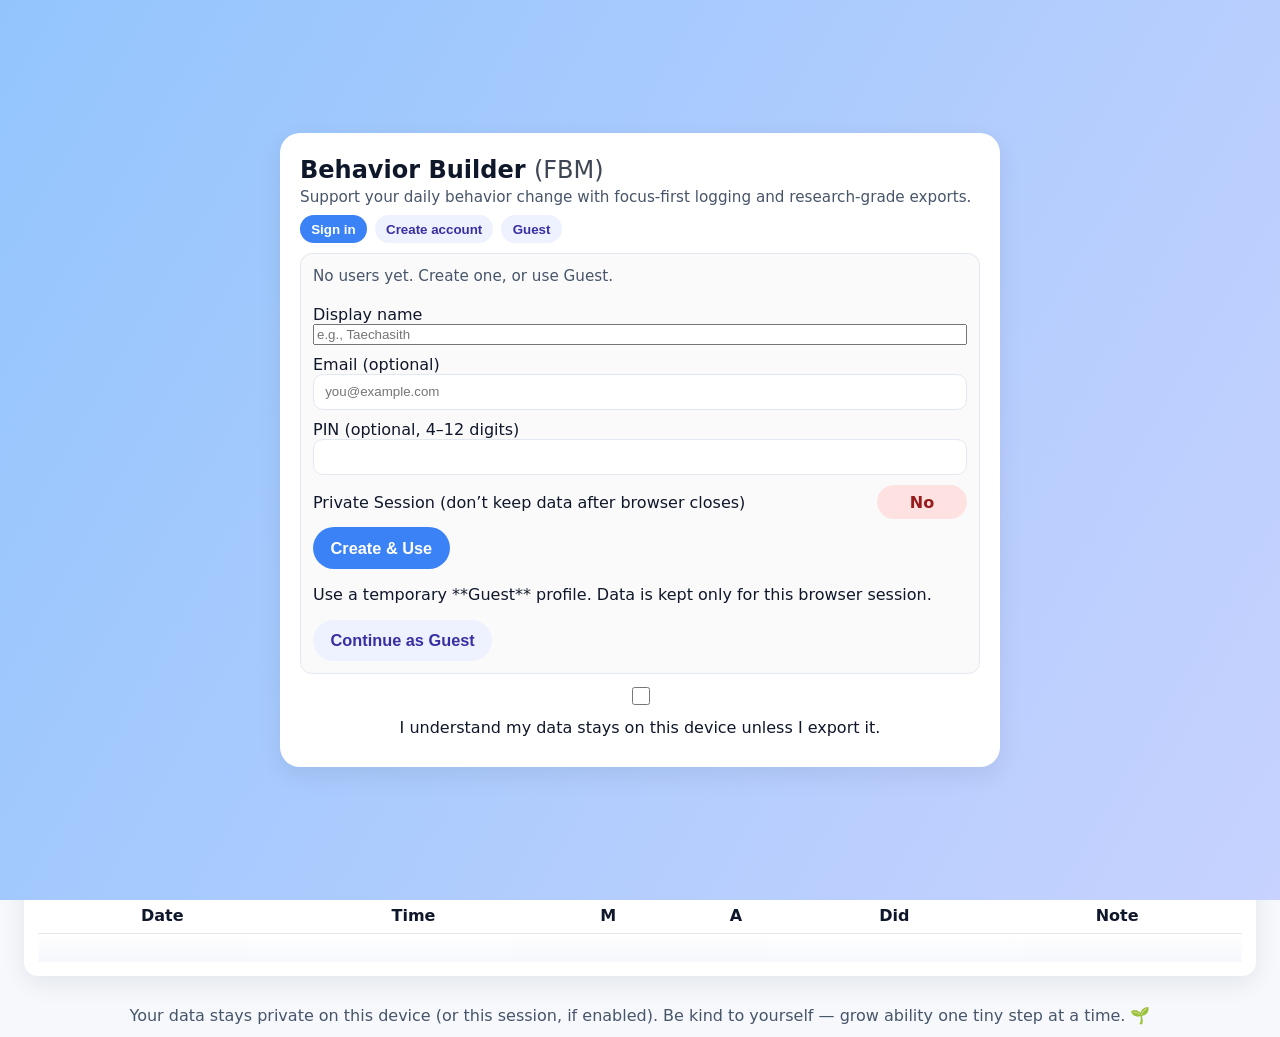
<file: index.html>
<!DOCTYPE html>
<html lang="en">
<head>
  <meta charset="utf-8" />
  <meta name="viewport" content="width=device-width,initial-scale=1" />
  <title>Behavior Builder (FBM)</title>
  <link rel="stylesheet" href="style.css" />
</head>
<body>
  <!-- ===== Welcome / Login (full screen) ===== -->
  <section id="welcomeScreen" class="welcome">
    <div class="welcome-card">
      <h1>Behavior Builder <span class="subtle">(FBM)</span></h1>
      <p class="muted">Support your daily behavior change with focus-first logging and research-grade exports.</p>

      <div class="tabs">
        <button class="tab active" data-tab="signin">Sign in</button>
        <button class="tab" data-tab="create">Create account</button>
        <button class="tab" data-tab="guest">Guest</button>
      </div>

      <div class="tab-panels">
        <!-- Sign in -->
        <div class="tab-panel" data-panel="signin" style="display:block">
          <div id="accountList" class="account-list"></div>
        </div>

        <!-- Create -->
        <div class="tab-panel" data-panel="create">
          <label class="field"><span>Display name</span><input id="newUserName" placeholder="e.g., Taechasith" /></label>
          <label class="field"><span>Email (optional)</span><input id="newUserEmail" type="email" placeholder="you@example.com" /></label>
          <label class="field"><span>PIN (optional, 4–12 digits)</span><input id="newUserPin" type="password" inputmode="numeric" /></label>
          <div class="toggle-row">
            <span>Private Session (don’t keep data after browser closes)</span>
            <div id="createPrivateToggle" class="toggle off" tabindex="0" aria-pressed="false">No</div>
          </div>
          <button id="createUserBtn" class="btn primary big">Create & Use</button>
        </div>

        <!-- Guest -->
        <div class="tab-panel" data-panel="guest">
          <p>Use a temporary **Guest** profile. Data is kept only for this browser session.</p>
          <button id="useGuestBtn" class="btn ghost big">Continue as Guest</button>
        </div>
      </div>

      <div class="welcome-consent">
        <label class="field checkbox">
          <input id="consentChk" type="checkbox" /> I understand my data stays on this device unless I export it.
        </label>
      </div>
    </div>
  </section>

  <!-- ===== App header ===== -->
  <header class="app-header">
    <div class="title-wrap">
      <h1>Behavior Builder <span class="subtle">(FBM)</span></h1>
      <div id="today" class="today"></div>
    </div>
    <div class="header-actions">
      <span id="currentUserBadge" class="badge">User: —</span>
      <button id="openSettingsBtn" class="btn ghost">⚙️ Settings</button>
      <button id="switchUserBtn" class="btn ghost">👤 Switch</button>
      <button id="exportOptionsBtn" class="btn ghost">📤 Export</button>
      <button id="importBtn" class="btn ghost">📥 Import</button>
      <button id="resetBtn"  class="btn danger">🗑 Reset User Data</button>
      <input id="importFile" type="file" accept="application/json,text/csv" hidden />
    </div>
  </header>

  <main class="grid">
    <!-- Left: Behaviors -->
    <section class="card" id="behaviorsCard" aria-labelledby="behaviorsTitle">
      <div class="card-header">
        <h2 id="behaviorsTitle">My Behaviors</h2>
        <button id="addBehaviorBtn" class="btn primary">➕ Add</button>
      </div>
      <ul id="behaviorList" class="behavior-list" role="list"></ul>
    </section>

    <!-- Center: Daily Log -->
    <section class="card focus" id="dailyCard" aria-labelledby="dailyTitle">
      <div class="card-header">
        <h2 id="dailyTitle">Daily Log</h2>
        <div id="selectedBehaviorName" class="badge">No behavior selected</div>
      </div>

      <div id="focusBanner" class="focus-banner hidden">
        Focus Mode is on — history/graph are hidden until you log today. This reduces bias and supports autonomy.
      </div>

      <div class="field">
        <label for="motivation">💡 Motivation: <span id="motivationVal" class="pill">0</span></label>
        <input id="motivation" type="range" min="0" max="10" step="1" value="0" />
      </div>

      <div class="field">
        <label for="ability">⚙️ Ability: <span id="abilityVal" class="pill">0</span></label>
        <input id="ability" type="range" min="0" max="10" step="1" value="0" />
      </div>

      <div class="toggle-row" role="group" aria-label="Did you do it?">
        <span>🌱 Did you do it?</span>
        <div class="toggle" id="didToggle" tabindex="0" aria-pressed="true">Yes</div>
      </div>

      <div class="field">
        <label for="note">Note (optional)</label>
        <input id="note" type="text" placeholder="Barrier, feeling, or context..." />
      </div>

      <button id="saveEntryBtn" class="btn big primary" aria-label="Save today's entry">Save today</button>

      <div id="suggestionBox" class="suggestion hidden" aria-live="polite"></div>
    </section>

    <!-- Right: Graph -->
    <section class="card" id="graphCard" aria-labelledby="graphTitle">
      <div class="card-header">
        <h2 id="graphTitle">FBM Graph</h2>
        <div class="legend">
          <span class="dot success"></span> success
          <span class="dot borderline"></span> borderline
          <span class="dot fail"></span> fail
        </div>
      </div>

      <div class="graph-controls">
        <label>Show last <span id="daysVal">14</span>d</label>
        <input id="rangeDays" type="range" min="7" max="90" step="1" value="14" />
        <label class="field checkbox">
          <input id="showPathChk" type="checkbox" checked /> Show path
        </label>
        <label class="field checkbox">
          <input id="showSeqChk" type="checkbox" /> Show sequence numbers
        </label>
      </div>

      <div class="svg-wrap">
        <svg id="fbmGraph" viewBox="0 0 420 420" width="420" height="420" role="img" aria-label="Fogg Behavior Model graph"></svg>
      </div>

      <div id="pointDetails" class="point-details">
        <div class="pd-title">Point Details</div>
        <div class="pd-body muted">Hover or tap a point to see its exact date & time.</div>
      </div>
    </section>

    <!-- Bottom: History -->
    <section class="card span-3" id="historyCard" aria-labelledby="historyTitle">
      <div class="card-header">
        <h2 id="historyTitle">Recent History</h2>
        <div class="filters">
          <button data-range="7"  class="btn ghost small filter-btn">7d</button>
          <button data-range="30" class="btn ghost small filter-btn">30d</button>
          <button data-range="all" class="btn ghost small filter-btn active">All</button>
        </div>
      </div>
      <div class="table-wrap">
        <table class="table" id="historyTable">
          <thead>
            <tr>
              <th>Date</th><th>Time</th><th>M</th><th>A</th><th>Did</th><th>Note</th>
            </tr>
          </thead>
          <tbody></tbody>
        </table>
        <div class="fade-mask"></div>
      </div>
    </section>
  </main>

  <footer class="app-footer">
    Your data stays private on this device (or this session, if enabled). Be kind to yourself — grow ability one tiny step at a time. 🌱
  </footer>

  <!-- Add/Edit Behavior Modal -->
  <dialog id="behaviorModal" class="modal">
    <form method="dialog" class="modal-body" id="behaviorForm">
      <h3 id="behaviorModalTitle">Add Behavior</h3>
      <label class="field"><span>Title</span><input id="behaviorTitle" required placeholder="Read 1 page" /></label>
      <label class="field"><span>Anchor (prompt)</span><input id="behaviorAnchor" placeholder="After I brush teeth, I will..." /></label>
      <label class="field"><span>Tiny version (≤ 2 minutes)</span><input id="behaviorTiny" placeholder="Read one paragraph" /></label>
      <menu class="modal-actions">
        <button value="cancel" class="btn ghost">Cancel</button>
        <button id="saveBehaviorBtn" value="default" class="btn primary">Save</button>
      </menu>
    </form>
  </dialog>

  <!-- Export options -->
  <dialog id="exportModal" class="modal">
    <form method="dialog" class="modal-body" id="exportForm">
      <h3>Export Options</h3>
      <label class="field checkbox"><input type="checkbox" id="optCSV" checked /> Export tidy CSV (entries)</label>
      <label class="field checkbox"><input type="checkbox" id="optJSON" checked /> Export JSON package (+ codebook)</label>
      <label class="field checkbox"><input type="checkbox" id="optNotes" checked /> Include notes (may contain PII)</label>
      <label class="field checkbox"><input type="checkbox" id="optBehaviorMeta" checked /> Include behavior metadata in CSV</label>
      <menu class="modal-actions">
        <button value="cancel" class="btn ghost">Cancel</button>
        <button id="doExportBtn" value="default" class="btn primary">Export</button>
      </menu>
    </form>
  </dialog>

  <!-- Settings -->
  <dialog id="settingsModal" class="modal">
    <div class="modal-body">
      <h3>Settings</h3>
      <label class="field checkbox">
        <input id="focusModeChk" type="checkbox" checked />
        Focus Mode (hide history & graph until today is saved)
      </label>
      <label class="field checkbox">
        <input id="blindHistoryChk" type="checkbox" checked />
        Blind History (don’t show aggregate stats before today’s entry)
      </label>
      <label class="field checkbox">
        <input id="privateSessionChk" type="checkbox" />
        Private Session (store data in sessionStorage instead of localStorage)
      </label>
      <menu class="modal-actions">
        <button id="closeSettingsBtn" class="btn primary">Done</button>
      </menu>
    </div>
  </dialog>

  <!-- Confirm Reset -->
  <dialog id="confirmModal" class="modal">
    <div class="modal-body">
      <h3>Reset current user's data?</h3>
      <p>This deletes all behaviors and entries for this user on this device.</p>
      <menu class="modal-actions">
        <button id="cancelReset" class="btn ghost">Cancel</button>
        <button id="confirmReset" class="btn danger">Delete</button>
      </menu>
    </div>
  </dialog>

  <script src="app.js"></script>
</body>
</html>
</file>
<file: style.css>
:root{
  --bg:#f6f8fc;
  --card:#ffffff;
  --ink:#0f172a;
  --muted:#475569;
  --accent:#3b82f6;
  --accent-2:#6366f1;
  --good:#16a34a;
  --warn:#f59e0b;
  --bad:#475569;
  --shadow:0 8px 24px rgba(15,23,42,.08);
  --radius:14px;
}

/* Base */
*{box-sizing:border-box}
html,body{height:100%}
body{
  margin:0;
  font-family:ui-rounded, "Inter", system-ui, -apple-system, Segoe UI, Roboto, "Helvetica Neue", Arial, "Noto Sans", "Liberation Sans", sans-serif;
  background:var(--bg);
  color:var(--ink);
}

/* Welcome */
.welcome{
  position:fixed; inset:0; display:flex; align-items:center; justify-content:center;
  background:linear-gradient(120deg,#93c5fd 0%, #c7d2fe 100%);
  z-index:20;
}
.welcome-card{
  width:min(720px,95vw);
  background:#fff; border-radius:20px; box-shadow:var(--shadow);
  padding:20px;
}
.welcome-card h1{margin:.2rem 0 .2rem}
.welcome-card .muted{margin:.1rem 0 .6rem}
.tabs{display:flex; gap:8px; margin:.4rem 0 .6rem}
.tab{border:none; background:#eef2ff; color:#3730a3; padding:.4rem .7rem; border-radius:999px; cursor:pointer; font-weight:700}
.tab.active{background:#3b82f6; color:#fff}
.tab-panels{background:#fafafa;border:1px solid #e2e8f0; border-radius:12px; padding:12px}
.account-list{display:flex;flex-direction:column;gap:8px}
.account-card{
  display:flex;justify-content:space-between;align-items:center;
  background:#fff;border:1px solid #e2e8f0;border-radius:12px;padding:.6rem .7rem
}
.account-actions{display:flex;gap:6px}
.welcome-consent{margin-top:.6rem}
.field.checkbox{display:flex;align-items:center;gap:.6rem}
.field.checkbox input{width:18px;height:18px}

.subtle{font-weight:500;opacity:.8}
.muted{color:var(--muted);font-size:.95rem}

/* Header */
.app-header{
  display:flex; justify-content:space-between; align-items:center;
  padding:18px clamp(12px,2vw,24px);
  background:#fff;
  position:sticky; top:0; z-index:5;
  box-shadow:var(--shadow);
}
.title-wrap h1{margin:.1rem 0 0;font-size:clamp(1.1rem,2.4vw,1.6rem)}
.today{font-size:.9rem; opacity:.9}
.header-actions .btn{margin-left:.4rem}

/* Buttons / Pills / Toggles */
.badge{background:#e0f2fe;color:#075985;padding:.2rem .5rem;border-radius:999px}
.pill{display:inline-flex;align-items:center;justify-content:center;padding:.12rem .5rem;border-radius:999px;background:#eef2ff;color:#3730a3;font-weight:700;margin-left:.25rem}
.btn{appearance:none;border:none;cursor:pointer;border-radius:999px;padding:.5rem .9rem;font-weight:700;transition:.15s transform ease,.15s opacity ease}
.btn:hover{transform:translateY(-1px)}
.btn:active{transform:translateY(0)}
.btn.primary{background:var(--accent); color:white}
.btn.ghost{background:#eef2ff;color:#3730a3}
.btn.danger{background:#fee2e2;color:#991b1b}
.btn.small{padding:.3rem .6rem}
.btn.big{padding:.7rem 1.1rem; font-size:1.02rem}
.toggle-row{display:flex;align-items:center;justify-content:space-between;margin:8px 0}
.toggle{width:90px;text-align:center;padding:.35rem .6rem;border-radius:999px;background:#dcfce7;color:#065f46;font-weight:700;cursor:pointer;outline:none;border:2px solid transparent;user-select:none}
.toggle.off{background:#fee2e2;color:#991b1b}
.toggle:focus{border-color:#c7d2fe}

/* Layout */
.grid{
  display:grid;
  grid-template-columns:repeat(3,minmax(260px,1fr));
  gap:16px;
  padding:18px clamp(12px,2vw,24px);
}
.card{background:#fff;border-radius:var(--radius);box-shadow:var(--shadow);padding:14px}
.card.focus{outline:3px solid rgba(59,130,246,.12)}
.card-header{display:flex;align-items:center;justify-content:space-between;margin-bottom:10px}
.card-header h2{margin:0;font-size:1.1rem}

/* Behaviors */
.behavior-list{list-style:none;margin:0;padding:0;display:flex;flex-direction:column;gap:8px;max-height:420px;overflow:auto}
.beh-item{display:flex;justify-content:space-between;align-items:center;padding:.6rem .7rem;border:1px solid #e2e8f0;border-radius:12px;background:#fff}
.beh-actions{display:flex;gap:6px}
.icon-btn{background:#f1f5f9;border:1px solid #e2e8f0;color:#0f172a;padding:.25rem .5rem;border-radius:999px;cursor:pointer}

/* Daily */
.field{display:flex;flex-direction:column;margin:10px 0}
.field > label{font-weight:600; margin-bottom:6px}
.field > input[type="text"], .field > input[type="email"], .field > input[type="password"]{
  padding:.6rem .7rem;border:1px solid #e2e8f0;border-radius:10px
}
.focus-banner{background:#fff7ed;color:#7c2d12;border-left:5px solid #f59e0b;border-radius:10px;padding:.6rem .7rem;margin-bottom:.6rem}
.hidden{display:none}

/* Graph */
.legend{display:flex;gap:10px;align-items:center;color:var(--muted);font-size:.9rem}
.dot{display:inline-block;width:10px;height:10px;border-radius:50%}
.dot.success{background:var(--good)}
.dot.borderline{background:var(--warn)}
.dot.fail{background:var(--bad)}
.graph-controls{display:flex;align-items:center;gap:12px;margin-bottom:8px;flex-wrap:wrap}
.graph-controls label{display:flex;align-items:center;gap:8px}
.svg-wrap{display:flex;justify-content:center;align-items:center}
#fbmGraph{background:white;border:1px solid #e2e8f0;border-radius:10px}
.point-details{margin-top:10px;padding:.6rem .7rem;background:#f1f5f9;border-radius:10px}
.pd-title{font-weight:700;margin-bottom:.25rem}

/* Table */
.table-wrap{position:relative;max-height:260px;overflow:auto}
.table{width:100%;border-collapse:collapse}
.table th,.table td{padding:.5rem;border-bottom:1px solid #e5e7eb;text-align:center}
.table tbody tr:nth-child(odd){background:#fafafa}
.fade-mask{position:sticky; bottom:0; height:28px;background:linear-gradient(180deg,rgba(246,248,252,0),var(--bg))}

/* Modals */
.modal{border:none;border-radius:16px;padding:0;box-shadow:var(--shadow);max-width:560px}
.modal::backdrop{background:rgba(15,23,42,.3)}
.modal-body{padding:16px 16px 8px}
.modal-actions{display:flex;justify-content:flex-end;gap:8px;margin-top:8px}

/* Footer */
.app-footer{padding:12px;text-align:center;color:var(--muted)}

/* Grid spans */
.span-3{grid-column:1/-1}

/* Responsive */
@media (max-width:960px){
  .grid{grid-template-columns:1fr}
  .span-3{grid-column:auto}
}
</file>
